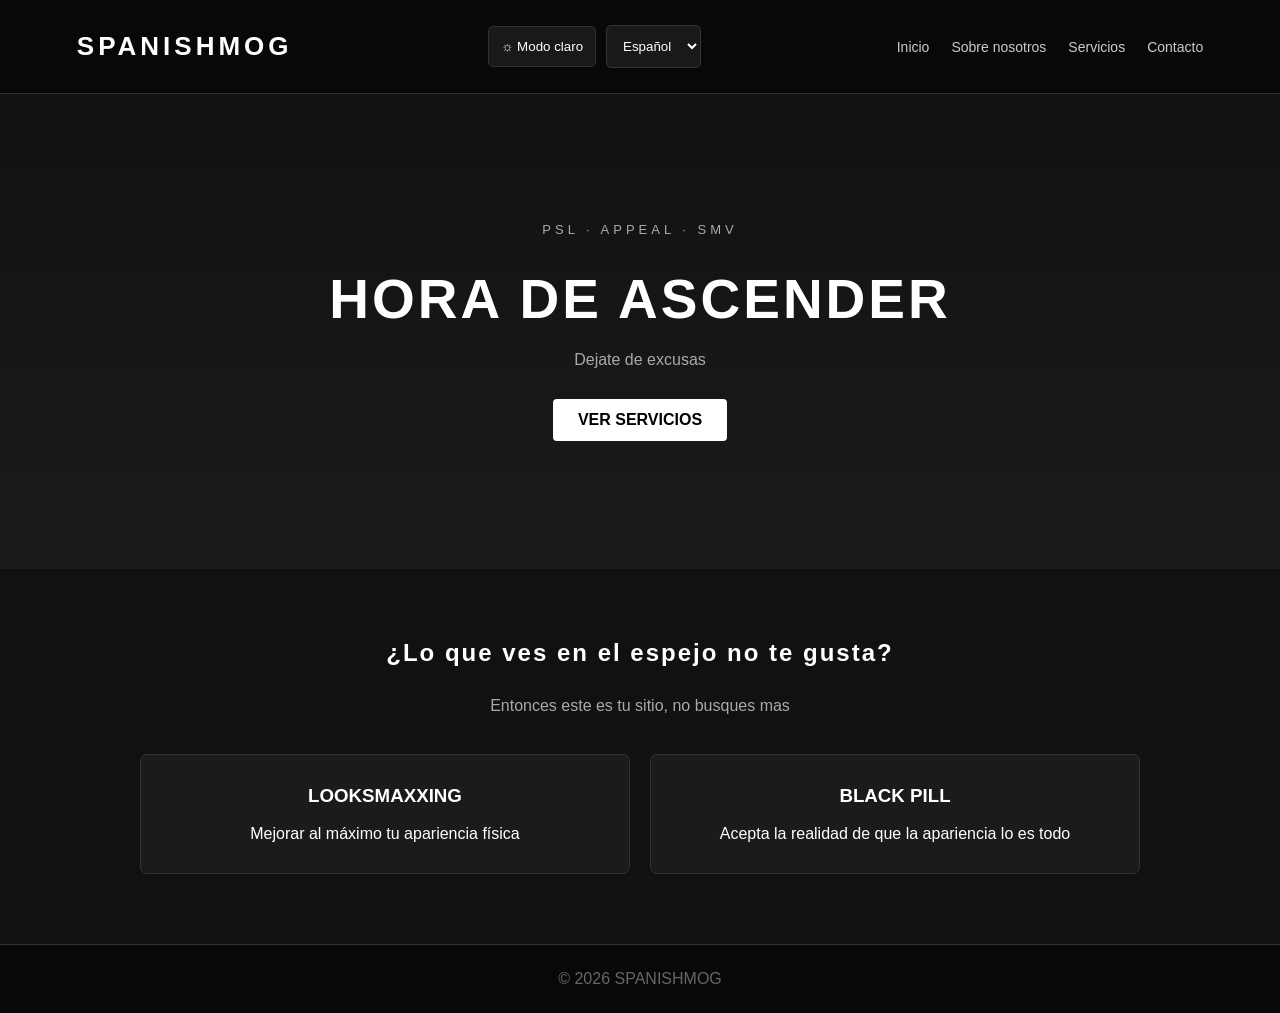
<file: index.html>
<!DOCTYPE html>
<html lang="es">
<head>
    <meta charset="UTF-8">
    <meta name="viewport" content="width=device-width, initial-scale=1.0">
    <meta name="description" content="Página de LooksMax - mejora tu estilo y apariencia">
    <meta name="author" content="Tu nombre">
    <meta name="keywords" content="looksmaxxing, estilo, cuidado personal, imagen">

    <title>SPANISHMOG - Home</title>
    <link rel="stylesheet" href="style.css">
</head>

<body>

    <header>
        <h1>SPANISHMOG</h1>

        <div class="opciones">
            <button id="tema">☼ Modo claro</button>

            <select id="idioma">
                <option value="es">Español</option>
                <option value="en">English</option>
            </select>
        </div>

        <nav>
            <a href="index.html" data-es="Inicio" data-en="Home">Inicio</a>
            <a href="about.html" data-es="Sobre nosotros" data-en="About">Sobre nosotros</a>
            <a href="services.html" data-es="Servicios" data-en="Services">Servicios</a>
            <a href="contact.html" data-es="Contacto" data-en="Contact">Contacto</a>
        </nav>
    </header>

    <main>
        <section class="hero">
            <p class="subtitulo" data-es="PSL · APPEAL · SMV"
               data-en="PSL · APPEAL · SMV">PSL · APPEAL · SMV</p>

            <h2 data-es="HORA DE ASCENDER"
                data-en="TIME TO ASCEND">HORA DE ASCENDER</h2>

            <p data-es="Dejate de excusas"
               data-en="No more excuses">
                Dejate de excusas
            </p>

            <a class="button" href="services.html"
               data-es="VER SERVICIOS" data-en="VIEW SERVICES">VER SERVICIOS</a>
        </section>

        <section class="intro">
            <h2 data-es="¿Lo que ves en el espejo no te gusta?" data-en="Don't like what you see in the mirror?">
                ¿Lo que ves en el espejo no te gusta?
            </h2>

            <p data-es="Entonces este es tu sitio, no busques mas"
               data-en="Then this is the place for you. Look no further">
                Entonces este es tu sitio, no busques mas
            </p>

            <div class="services">
                <div class="card">
                    <h3 data-es="LOOKSMAXXING" data-en="LOOKSMAXXING">LOOKSMAXXING</h3>
                    <p data-es="Mejorar al máximo tu apariencia física"
                       data-en="Maximize your looks">
                        Mejorar al máximo tu apariencia física
                    </p>
                </div>

                <div class="card">
                    <h3 data-es="BLACK PILL" data-en="BLACK PILL">BLACK PILL</h3>
                    <p data-es="Acepta la realidad de que la apariencia lo es todo"
                       data-en="Accept reality: looks are everything">
                        Acepta la realidad de que la apariencia lo es todo
                    </p>
                </div>
            </div>
        </section>
    </main>

    <footer>
        <p>© 2026 SPANISHMOG</p>
    </footer>

    <script src="script.js"></script>
</body>
</html>
</file>
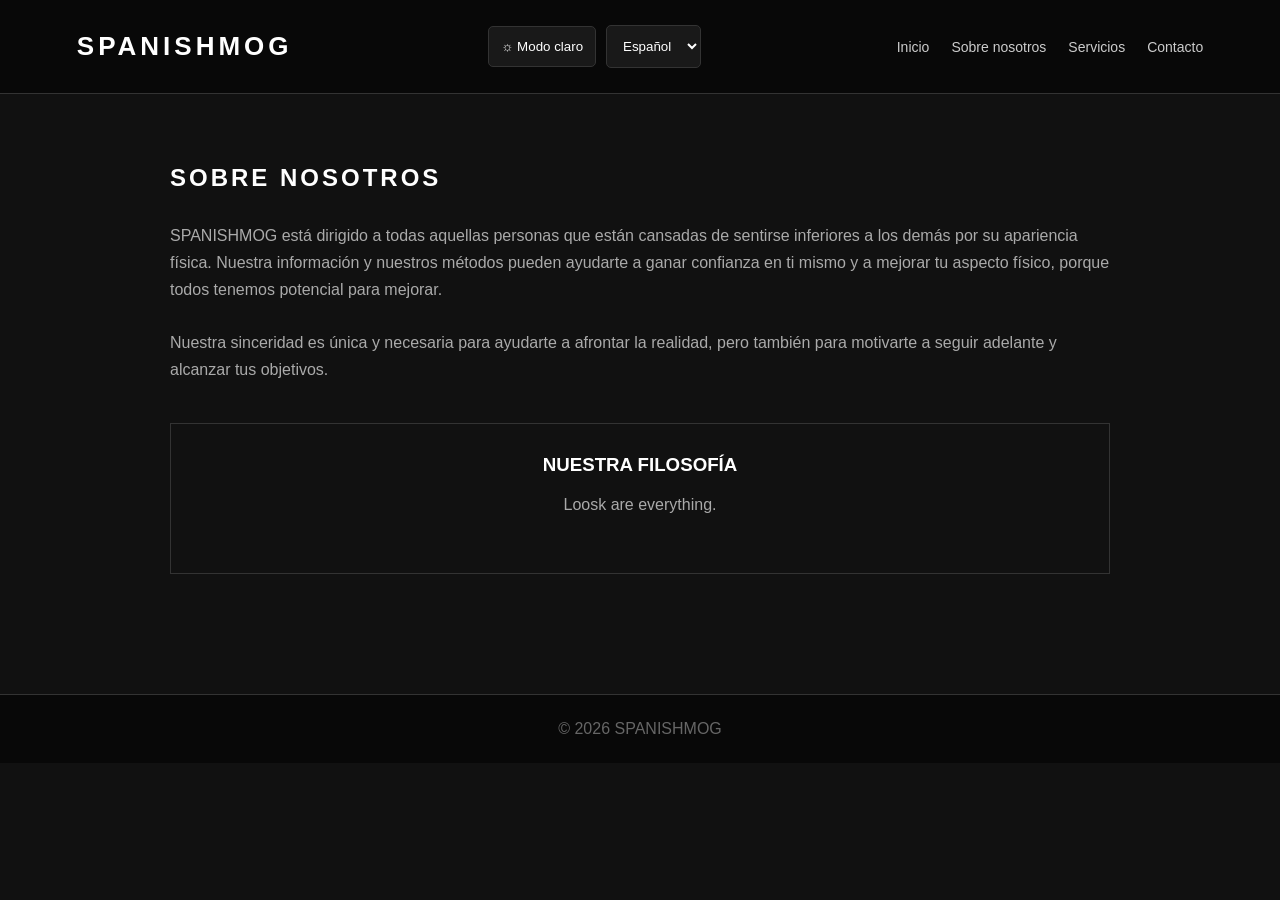
<file: about.html>
<!DOCTYPE html>
<html lang="es">
<head>
    <meta charset="UTF-8">
    <meta name="viewport" content="width=device-width, initial-scale=1.0">
    <meta name="description" content="Sobre LooksMax">
    <meta name="author" content="Tu nombre">
    <meta name="keywords" content="looksmaxxing, apariencia, estilo">

    <title>SPANISHMOG - About</title>
    <link rel="stylesheet" href="style.css">
</head>

<body>

    <header>
        <h1>SPANISHMOG</h1>

        <div class="opciones">
            <button id="tema">☼ Modo claro</button>

            <select id="idioma">
                <option value="es">Español</option>
                <option value="en">English</option>
            </select>
        </div>

        <nav>
            <a href="index.html" data-es="Inicio" data-en="Home">Inicio</a>
            <a href="about.html" data-es="Sobre nosotros" data-en="About">Sobre nosotros</a>
            <a href="services.html" data-es="Servicios" data-en="Services">Servicios</a>
            <a href="contact.html" data-es="Contacto" data-en="Contact">Contacto</a>
        </nav>
    </header>

    <main class="page">
        <h2 data-es="SOBRE NOSOTROS" data-en="ABOUT US">SOBRE NOSOTROS</h2>

        <p data-es="SPANISHMOG está dirigido a todas aquellas personas que están cansadas de sentirse inferiores a los demás por su apariencia física. Nuestra información y nuestros métodos pueden ayudarte a ganar confianza en ti mismo y a mejorar tu aspecto físico, porque todos tenemos potencial para mejorar."
           data-en="SPANISHMOG is for everyone who is tired of feeling inferior to others because of their appearance. Our information and methods can help you build confidence and improve your physical appearance, because everyone has potential.">
            SPANISHMOG está dirigido a todas aquellas personas que están cansadas de sentirse inferiores a los demás por su apariencia física. Nuestra información y nuestros métodos pueden ayudarte a ganar confianza en ti mismo y a mejorar tu aspecto físico, porque todos tenemos potencial para mejorar.
        </p>

        <p data-es="Nuestra sinceridad es única y necesaria para ayudarte a afrontar la realidad, pero también para motivarte a seguir adelante y alcanzar tus objetivos."
           data-en="Our honesty is unique and essential to help you face reality, while also motivating you to keep moving forward and achieve your goals.">
            Nuestra sinceridad es única y necesaria para ayudarte a afrontar la realidad, pero también para motivarte a seguir adelante y alcanzar tus objetivos.
        </p>

        <div class="box">
            <h3 data-es="NUESTRA FILOSOFÍA" data-en="OUR MINDSET">NUESTRA FILOSOFÍA</h3>
            <p>Loosk are everything.</p>
        </div>
    </main>

    <footer>
        <p>© 2026 SPANISHMOG</p>
    </footer>

    <script src="script.js"></script>
</body>
</html>
</file>
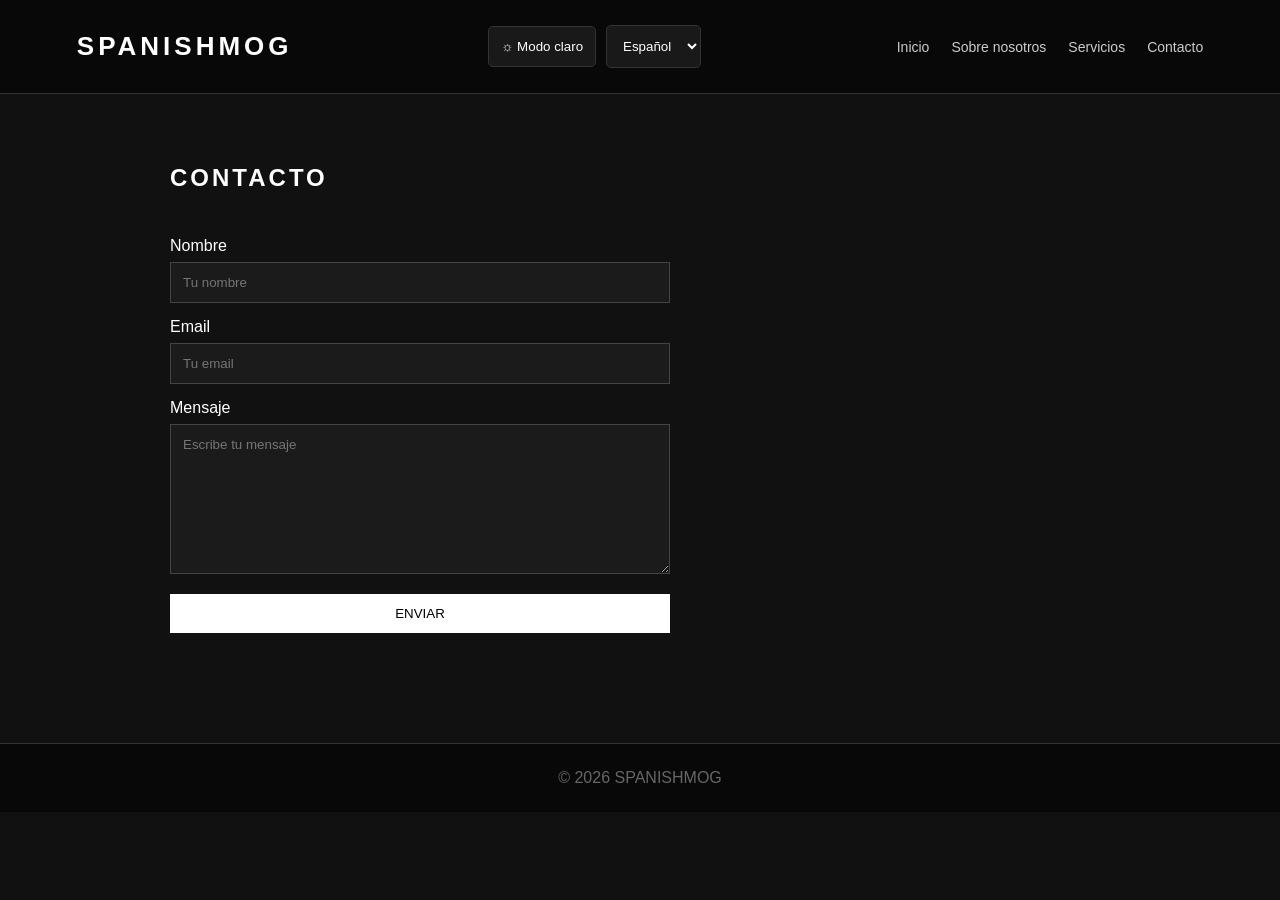
<file: contact.html>
<!DOCTYPE html>
<html lang="es">
<head>
    <meta charset="UTF-8">
    <meta name="viewport" content="width=device-width, initial-scale=1.0">
    <meta name="description" content="Contacta con LooksMax">
    <meta name="author" content="Tu nombre">
    <meta name="keywords" content="contacto, looksmaxxing, looksmax">

    <title>SPANISHMOG - Contact</title>
    <link rel="stylesheet" href="style.css">
</head>

<body>

    <header>
        <h1>SPANISHMOG</h1>

        <div class="opciones">
            <button id="tema">☼ Modo claro</button>

            <select id="idioma">
                <option value="es">Español</option>
                <option value="en">English</option>
            </select>
        </div>

        <nav>
            <a href="index.html" data-es="Inicio" data-en="Home">Inicio</a>
            <a href="about.html" data-es="Sobre nosotros" data-en="About">Sobre nosotros</a>
            <a href="services.html" data-es="Servicios" data-en="Services">Servicios</a>
            <a href="contact.html" data-es="Contacto" data-en="Contact">Contacto</a>
        </nav>
    </header>

    <main class="page">
        <h2 data-es="CONTACTO" data-en="CONTACT">CONTACTO</h2>

        <form id="formulario">
            <label for="nombre" data-es="Nombre" data-en="Name">Nombre</label>
            <input type="text" id="nombre" required
                   placeholder="Tu nombre"
                   data-placeholder-es="Tu nombre"
                   data-placeholder-en="Your name">

            <label for="email">Email</label>
            <input type="email" id="email" required
                   placeholder="Tu email"
                   data-placeholder-es="Tu email"
                   data-placeholder-en="Your email">

            <label for="mensaje" data-es="Mensaje" data-en="Message">Mensaje</label>
            <textarea id="mensaje" required
                      placeholder="Escribe tu mensaje"
                      data-placeholder-es="Escribe tu mensaje"
                      data-placeholder-en="Write your message"></textarea>

            <button type="submit" data-es="ENVIAR" data-en="SEND">ENVIAR</button>
            <p id="respuesta"></p>
        </form>
    </main>

    <footer>
        <p>© 2026 SPANISHMOG</p>
    </footer>

    <script src="script.js"></script>
</body>
</html>
</file>
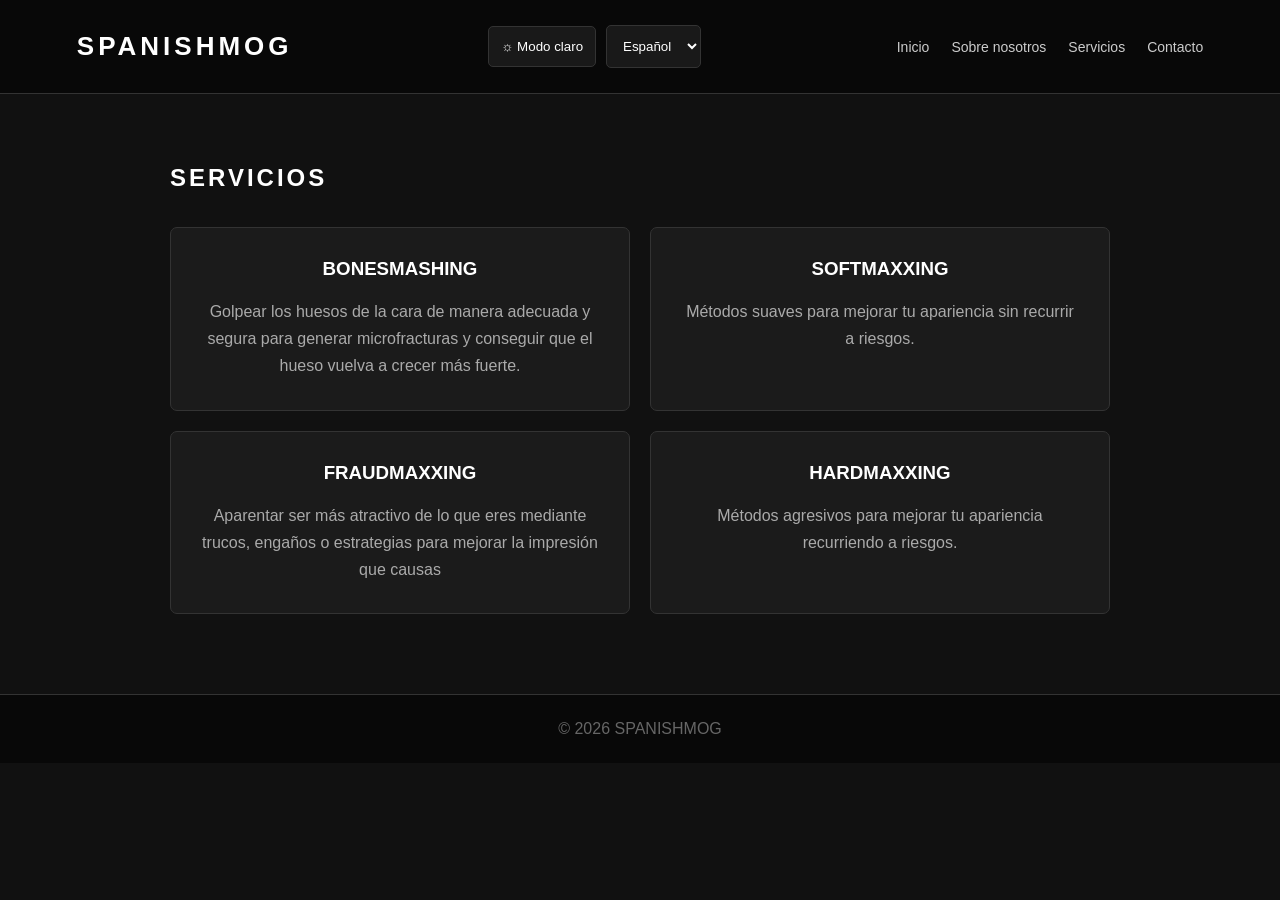
<file: services.html>
<!DOCTYPE html>
<html lang="es">
<head>
    <meta charset="UTF-8">
    <meta name="viewport" content="width=device-width, initial-scale=1.0">
    <meta name="description" content="Servicios de LooksMax">
    <meta name="author" content="Tu nombre">
    <meta name="keywords" content="looksmaxxing, skincare, hairstyle, style">

    <title>SPANISHMOG - Services</title>
    <link rel="stylesheet" href="style.css">
</head>

<body>

    <header>
        <h1>SPANISHMOG</h1>

        <div class="opciones">
            <button id="tema">☼ Modo claro</button>

            <select id="idioma">
                <option value="es">Español</option>
                <option value="en">English</option>
            </select>
        </div>

        <nav>
            <a href="index.html" data-es="Inicio" data-en="Home">Inicio</a>
            <a href="about.html" data-es="Sobre nosotros" data-en="About">Sobre nosotros</a>
            <a href="services.html" data-es="Servicios" data-en="Services">Servicios</a>
            <a href="contact.html" data-es="Contacto" data-en="Contact">Contacto</a>
        </nav>
    </header>

    <main class="page">
        <h2 data-es="SERVICIOS" data-en="SERVICES">SERVICIOS</h2>

        <div class="services">

            <div class="card">
                <h3>BONESMASHING</h3>
                <p data-es="Golpear los huesos de la cara de manera adecuada y segura para generar microfracturas y conseguir que el hueso vuelva a crecer más fuerte."
                   data-en="Striking facial bones in a proper and safe way to create microfractures and encourage the bones to regrow stronger.">
                    Golpear los huesos de la cara de manera adecuada y segura para generar microfracturas y conseguir que el hueso vuelva a crecer más fuerte.
                </p>
            </div>

            <div class="card">
                <h3>SOFTMAXXING</h3>
                <p data-es="Métodos suaves para mejorar tu apariencia sin recurrir a riesgos."
                   data-en="Soft methods to improve your appearance without taking risks.">
                    Métodos suaves para mejorar tu apariencia sin recurrir a riesgos.
                </p>
            </div>

            <div class="card">
                <h3>FRAUDMAXXING</h3>
                <p data-es="Aparentar ser más atractivo de lo que eres mediante trucos, engaños o estrategias para mejorar la impresión que causas"
                   data-en="Appearing more attractive through tricks, deception, or strategies designed to improve the impression you make on others.">
                    Aparentar ser más atractivo de lo que eres mediante trucos, engaños o estrategias para mejorar la impresión que causas
                </p>
            </div>

            <div class="card">
                <h3>HARDMAXXING</h3>
                <p data-es="Métodos agresivos para mejorar tu apariencia recurriendo a riesgos."
                   data-en="Aggressive methods to improve your appearance by resorting to risks">
                    Métodos agresivos para mejorar tu apariencia recurriendo a riesgos.
                </p>
            </div>

        </div>
    </main>

    <footer>
        <p>© 2026 SPANISHMOG</p>
    </footer>

    <script src="script.js"></script>
</body>
</html>
</file>
<file: style.css>
* {
    margin: 0;
    padding: 0;
    box-sizing: border-box;
}

body {
    font-family: Arial, sans-serif;
    background-color: #111;
    color: white;
}

/* Cabecera */
header {
    background-color: #080808;
    padding: 25px 6%;
    display: flex;
    justify-content: space-between;
    align-items: center;
    gap: 25px;
    border-bottom: 1px solid #333;
}

header h1 {
    letter-spacing: 4px;
    font-size: 26px;
    white-space: nowrap;
}

.opciones {
    display: flex;
    align-items: center;
    gap: 10px;
}

.opciones button,
.opciones select {
    background-color: #191919;
    color: white;
    border: 1px solid #333;
    padding: 12px;
    border-radius: 5px;
    cursor: pointer;
    margin: 0;
}

nav {
    display: flex;
    gap: 22px;
}

nav a {
    color: #ccc;
    text-decoration: none;
    font-size: 14px;
    white-space: nowrap;
}

nav a:hover {
    color: white;
}

.hero {
    min-height: 475px;
    display: flex;
    flex-direction: column;
    justify-content: center;
    align-items: center;
    text-align: center;
    padding: 50px 20px;
    background: linear-gradient(#111, #1b1b1b);
}

.hero .subtitulo {
    color: #aaa;
    font-size: 13px;
    letter-spacing: 4px;
    margin-bottom: 30px;
}

.hero h2 {
    max-width: 800px;
    font-size: 55px;
    letter-spacing: 3px;
    margin-bottom: 20px;
}

.hero p {
    color: #aaa;
    margin-bottom: 30px;
}

.button,
button {
    background-color: white;
    color: black;
    padding: 12px 25px;
    text-decoration: none;
    border: none;
    cursor: pointer;
}

.button {
    border-radius: 4px;
    font-weight: bold;
}

.intro {
    text-align: center;
    padding: 70px 8%;
}

.intro h2 {
    margin-bottom: 25px;
    letter-spacing: 2px;
}

.intro > p,
.page p {
    color: #aaa;
    line-height: 1.7;
    margin-bottom: 25px;
}

.page {
    max-width: 1000px;
    margin: auto;
    padding: 70px 30px;
    min-height: 600px;
}

.page h2 {
    margin-bottom: 30px;
    letter-spacing: 3px;
}

.box {
    margin-top: 40px;
    padding: 30px;
    border: 1px solid #333;
    text-align: center;
}

.box h3 {
    margin-bottom: 15px;
}

/* Tarjetas */
.services {
    display: grid;
    grid-template-columns: 1fr 1fr;
    gap: 20px;
    max-width: 1000px;
    margin: 35px auto 0;
}

.card {
    background-color: #1b1b1b;
    padding: 30px;
    border: 1px solid #333;
    border-radius: 7px;
    text-align: center;
}

.card h3 {
    margin-bottom: 18px;
}

.card p {
    margin-bottom: 0;
}

form {
    display: flex;
    flex-direction: column;
    max-width: 500px;
}

form label {
    margin-top: 15px;
    margin-bottom: 7px;
}

input,
textarea {
    background-color: #1b1b1b;
    border: 1px solid #444;
    color: white;
    padding: 12px;
    font-family: Arial, sans-serif;
}

textarea {
    height: 150px;
    resize: vertical;
}

form button {
    margin-top: 20px;
}

#respuesta {
    margin-top: 15px;
}

footer {
    text-align: center;
    padding: 25px;
    background-color: #080808;
    color: #666;
    border-top: 1px solid #333;
}

body.claro {
    background-color: #f4f4f4;
    color: #222;
}

body.claro header,
body.claro footer {
    background-color: #e8e8e8;
    border-color: #ccc;
}

body.claro nav a {
    color: #333;
}

body.claro nav a:hover {
    color: #777;
}

body.claro .hero {
    background: linear-gradient(#f4f4f4, #ddd);
}

body.claro .hero p,
body.claro .intro p,
body.claro .page p {
    color: #555;
}

body.claro .card {
    background-color: #fff;
    border-color: #ccc;
}

body.claro .box {
    border-color: #ccc;
}

body.claro input,
body.claro textarea,
body.claro .opciones button,
body.claro .opciones select {
    background-color: white;
    color: #222;
    border-color: #ccc;
}

@media (max-width: 1050px) {
    header {
        flex-wrap: wrap;
        justify-content: center;
    }

    header h1 {
        margin-right: auto;
    }

    nav {
        flex-wrap: wrap;
        justify-content: center;
    }
}

@media (max-width: 700px) {
    header {
        flex-direction: column;
        padding: 20px;
    }

    header h1 {
        margin-right: 0;
    }

    nav {
        gap: 15px;
    }

    .hero {
        min-height: 400px;
    }

    .hero h2 {
        font-size: 38px;
    }

    .services {
        grid-template-columns: 1fr;
    }

    .intro {
        padding: 50px 20px;
    }

    .page {
        padding: 45px 20px;
    }
}

@media (max-width: 450px) {
    .hero h2 {
        font-size: 30px;
    }

    .hero .subtitulo {
        letter-spacing: 2px;
    }

    nav a {
        font-size: 13px;
    }
}
</file>
